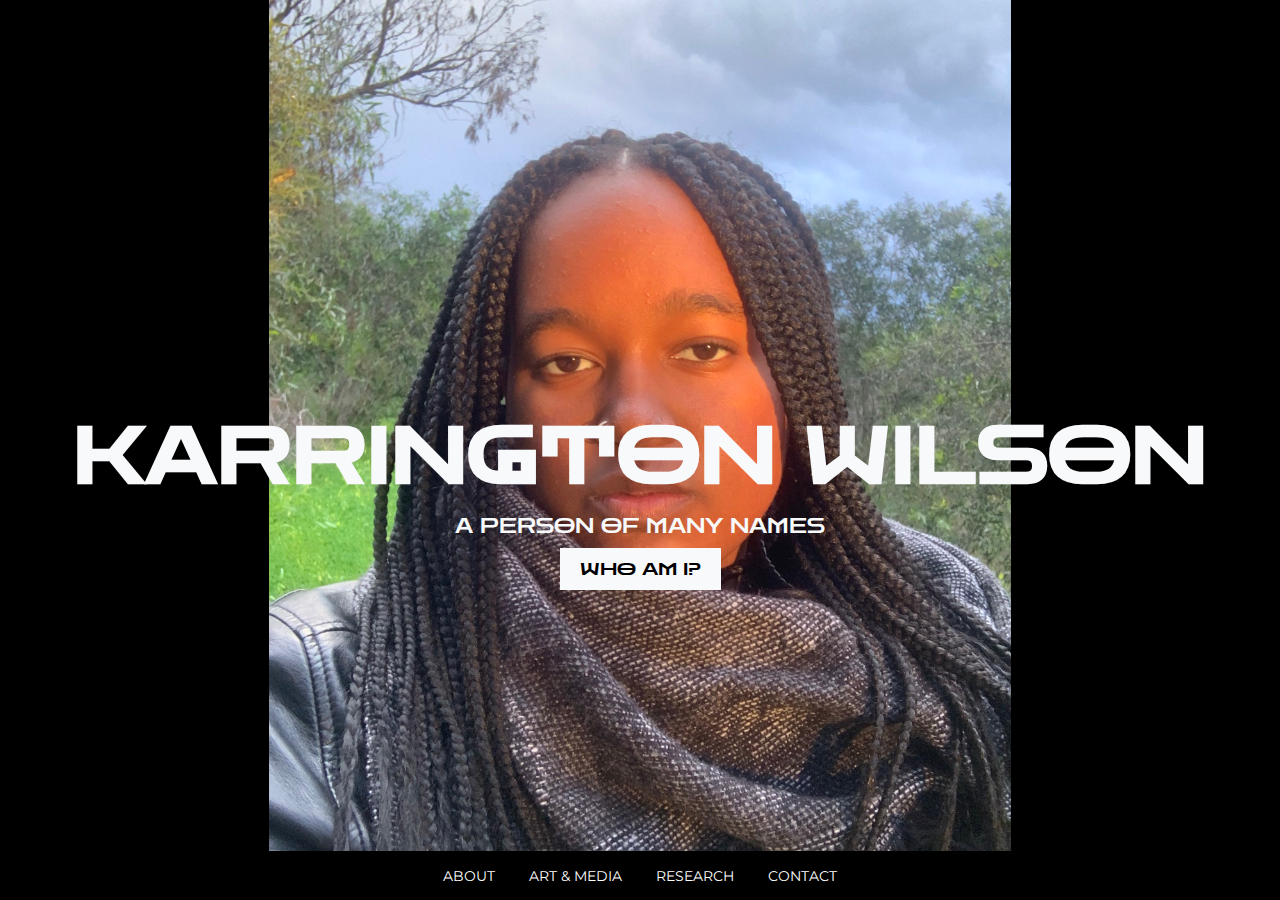
<file: index.html>
<!doctype html>
<html lang="en">
    <head>
        <meta charset="UTF-8" />
        <meta name="viewport" content="width=device-width, initial-scale=1.0" />
        <title>Karrington Wilson - A Person of Many Names</title>
        <link rel="stylesheet" href="styles.css" />
        <link rel="preconnect" href="https://fonts.googleapis.com" />
        <link rel="preconnect" href="https://fonts.gstatic.com" crossorigin />
        <link href="https://fonts.googleapis.com/css2?family=Zen+Dots&display=swap" rel="stylesheet" />
    </head>
    <body>
        <header>
            <nav>
                <ul>
                    <li><a href="#">ABOUT</a></li>
                    <li><a href="art-media.html">ART & MEDIA</a></li>
                    <li><a href="research.html">RESEARCH</a></li>
                    <!--<li><a href="ui-ux.html">UI/UX</a></li>-->
                    <li><a href="contact.html">CONTACT</a></li>
                </ul>
            </nav>
        </header>

        <section class="hero">
            <div class="content">
                <h1>KARRINGTON WILSON</h1>
                <p class="subtitle">A PERSON OF MANY NAMES</p>
                <button class="listen-btn">WHO AM I?</button>
            </div>
        </section>

        <section class="contactMe"></section>
        <section class="description"></section>
        <script src="script.js"></script>
    </body>
</html>
</file>
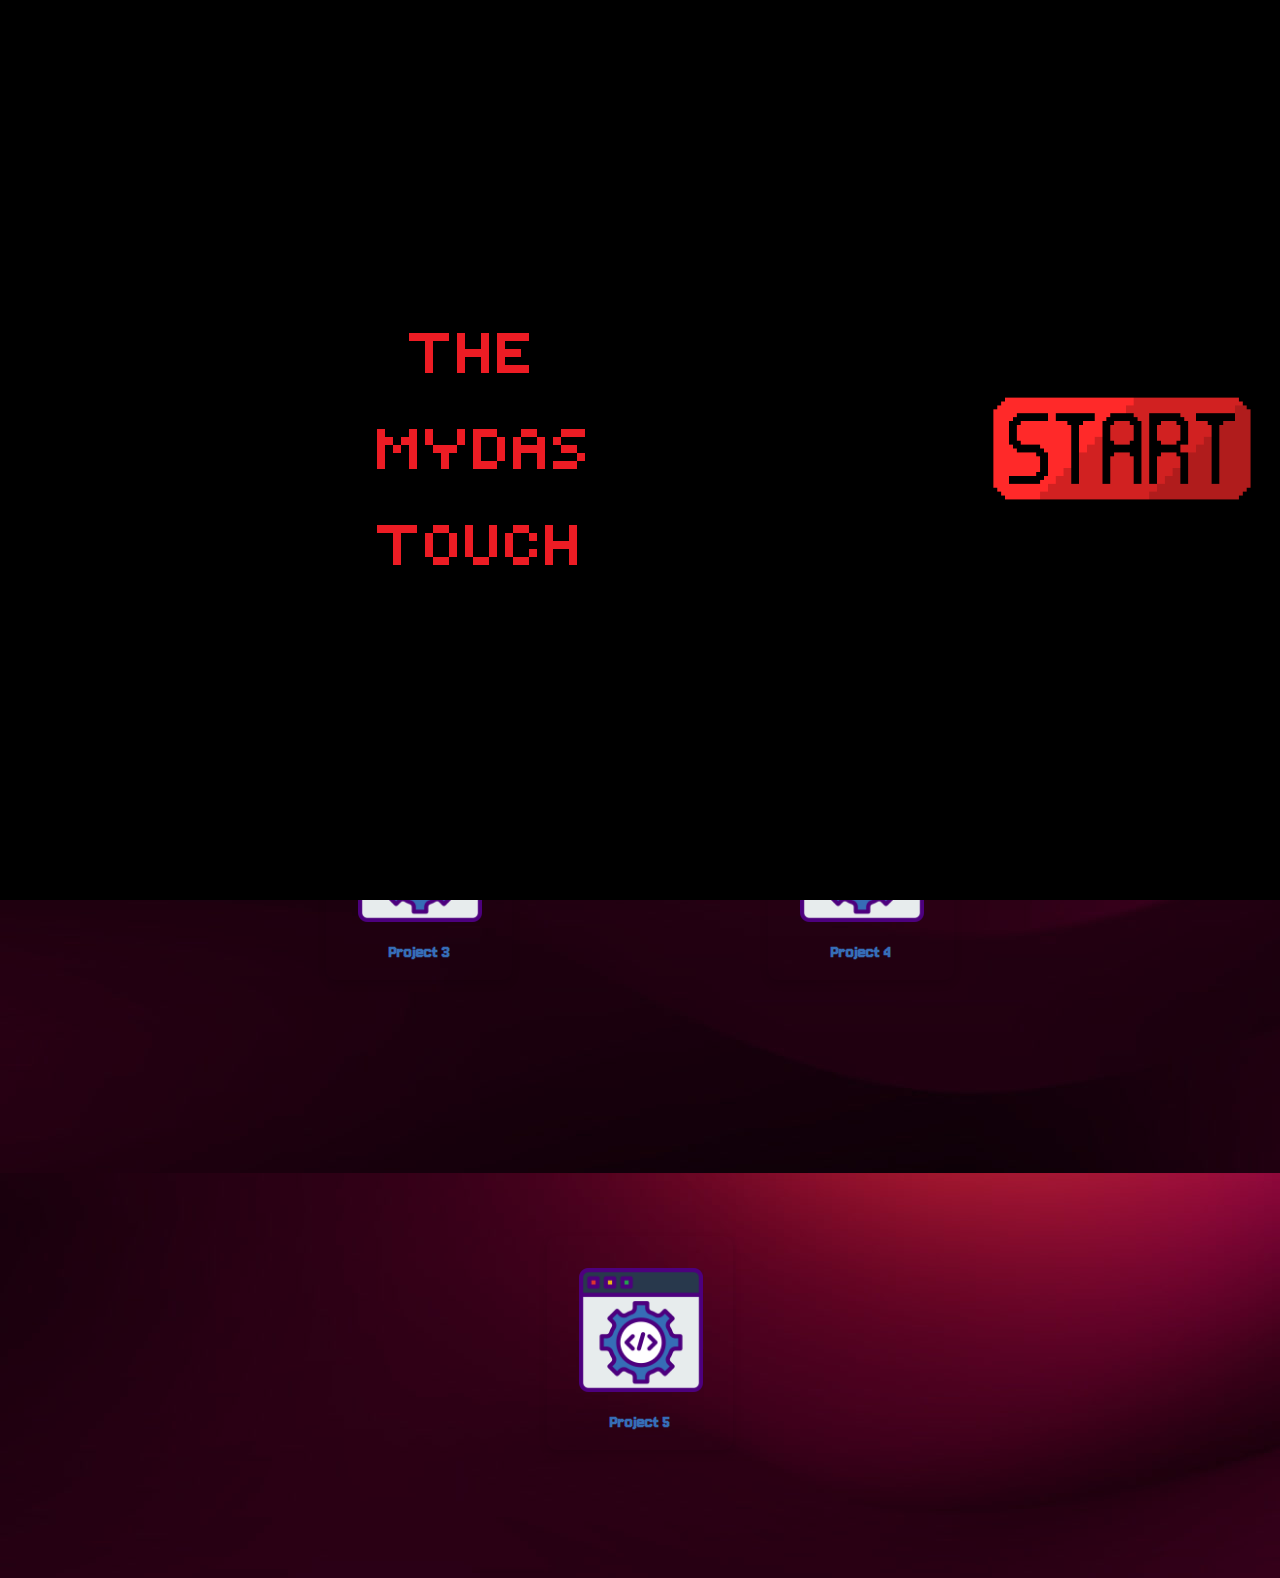
<file: cs299-portfolio/index.html>
<!doctype html>
<html lang="en">
    <head>
        <meta charset="UTF-8" />
        <title>The Mydas Touch ~ Portfolio</title>
        <link rel="icon" href="images/movie.png" type="image/x-icon" />
        <link rel="stylesheet" href="styles.css" />
        <link rel="preconnect" href="https://fonts.googleapis.com" />
        <link rel="preconnect" href="https://fonts.gstatic.com" crossorigin />
        <link
            href="https://fonts.googleapis.com/css2?family=Pixelify+Sans:wght@400..700&display=swap"
            rel="stylesheet" />
        <link href="https://fonts.googleapis.com/css2?family=Jersey+10&display=swap" rel="stylesheet" />
        <script src="script.js"></script>
        <script src="https://code.jquery.com/jquery-3.7.0.js"></script>
    </head>

    <body>
        <!--OPENING PAGE WITH BUTTON FUCTION-->

        <div id="welcome-page">
            <!--INTRO SOUND-->
            <audio id="musicplayer" controls autoplay>
                <source src="music/hal-9000-intro.wav" type="audio/wav" />
            </audio>

            <audio id="buttonplay" controls autoplay>
                <source src="music/anotha1.mp3" type="audio/mp3" />
            </audio>

            <img src="images/title%20card.png" alt="title card" class="title-card" />
            <button class="start-button" onclick="buttonClicked()">
                <img src="images/start-button.png" alt="Button Image" class="button-image" />
            </button>
        </div>

        <!--ACTUAL PORTFOLIO PAGE-->

        <div id="main-content">
            <audio controls autoplay>
                <source src="music/Otesla%20-%20Gardens.mp3" type="audio/mp3" />
            </audio>
            <audio id="linkplay" controls autoplay>
                <source src="music/anotha1.mp3" type="audio/mp3" />
            </audio>

            <div class="header">
                <img src="images/dedsec-main.png" alt="dedsec logo" class="header-image" />
                <h1 class="title" style="color: #366db6">The Mydas Touch</h1>
                <img src="images/dedsec-main.png" alt="dedsec logo" class="header-image" />
            </div>

            <h2 class="subtitle" style="color: #366db6">Portfolio for CS299/PHIL222 by Karrington Wilson</h2>

            <main>
                <div class="image-container">
                    <a
                        href="https://cs.wellesley.edu/~kw103/cs299-portfolio/project1/"
                        class="page-link"
                        onclick="linkPlay()">
                        <img src="images/code-terminal.png" />
                    </a>
                    <h2 style="color: #366db6">Project 1</h2>
                </div>

                <div class="image-container">
                    <a
                        href="https://cs.wellesley.edu/~kw103/cs299-portfolio/project2/testing.html"
                        class="page-link"
                        onclick="linkPlay()"
                        ><img src="images/code-terminal.png"
                    /></a>

                    <h2 style="color: #366db6">Project 2</h2>
                </div>

                <div class="image-container">
                    <a
                        href="https://cs.wellesley.edu/~kw103/cs299-portfolio/project3/Project%203/windows-95-ui-kit%20%28copy%201%29/index.html"
                        class="page-link"
                        onclick="linkPlay()"
                        ><img src="images/code-terminal.png"
                    /></a>
                    <h2 style="color: #366db6">Project 3</h2>
                </div>

                <div class="image-container">
                    <a
                        href="https://cs.wellesley.edu/~kw103/cs299-portfolio/project4/final.html"
                        class="page-link"
                        onclick="linkPlay()"
                        ><img src="images/code-terminal.png"
                    /></a>

                    <h2 style="color: #366db6">Project 4</h2>
                </div>

                <div class="image-container">
                    <img src="images/code-terminal.png" />
                    <h2 style="color: #366db6">Project 5</h2>
                </div>
            </main>
        </div>

        <!--  <p>Here is a list of my projects this semester:</p>
        <ul>
            <li>Project 1: Technomoral Values</li>
            <li>Project 2: Your Tech Use</li>
        </ul>-->
    </body>
</html>
</file>
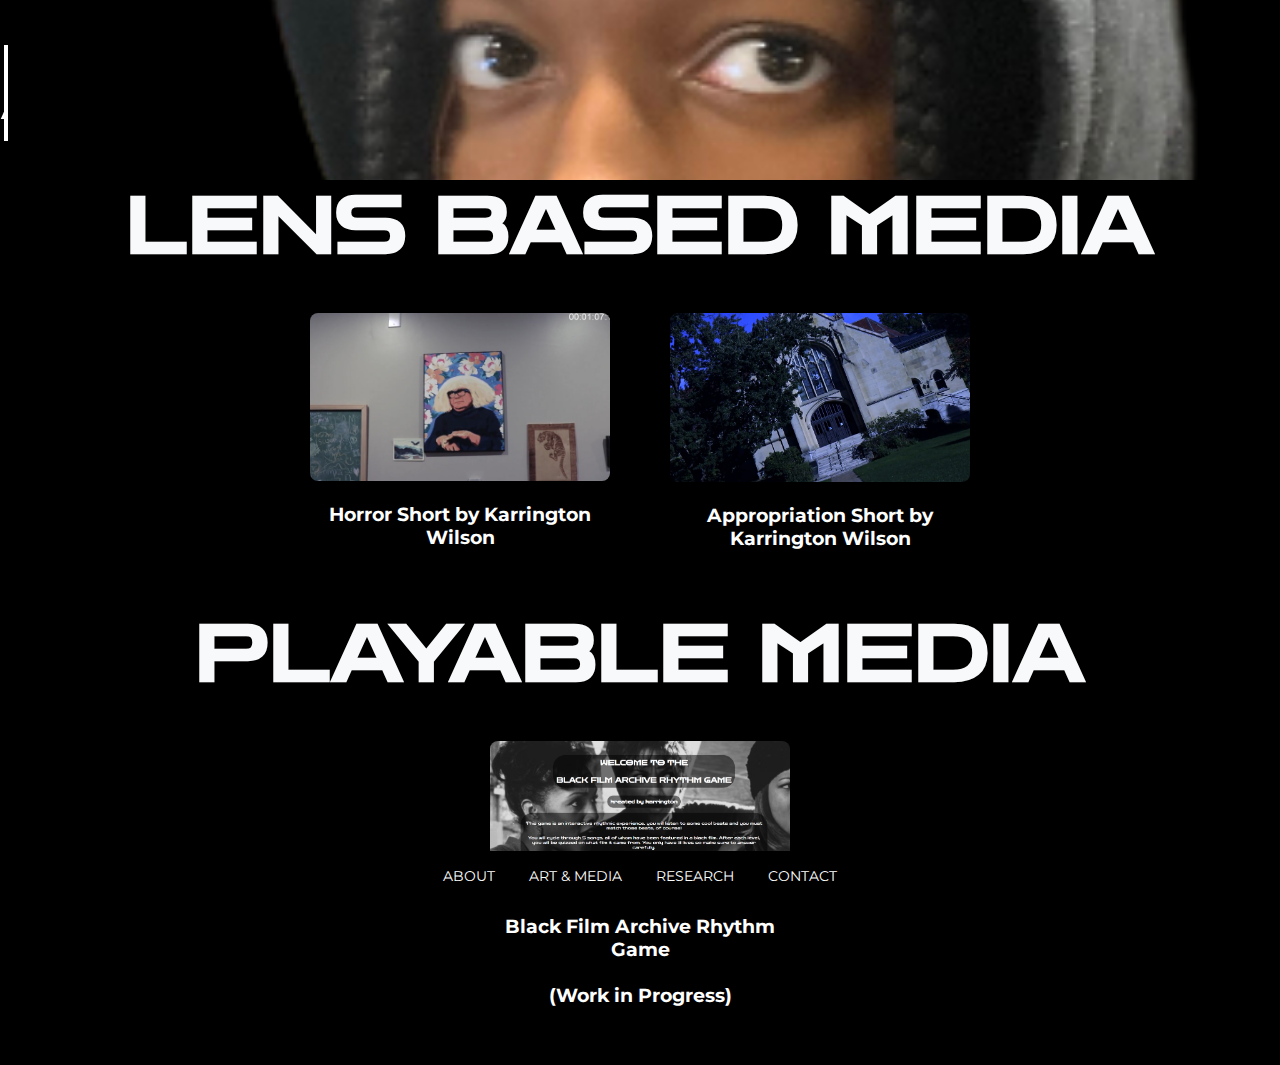
<file: art-media.html>
<!doctype html>
<html lang="en">
    <head>
        <meta charset="UTF-8" />
        <meta name="viewport" content="width=device-width, initial-scale=1.0" />
        <title>Karrington Wilson - A Person of Many Names</title>

        <link rel="stylesheet" href="styles.css" />
        <link rel="preconnect" href="https://fonts.googleapis.com" />
        <link rel="preconnect" href="https://fonts.gstatic.com" crossorigin />
        <link href="https://fonts.googleapis.com/css2?family=Zen+Dots&display=swap" rel="stylesheet" />
    </head>
    <body>
        <header>
            <nav>
                <ul>
                    <li><a href="#">ABOUT</a></li>
                    <li><a href="art-media.html">ART & MEDIA</a></li>
                    <li><a href="research.html">RESEARCH</a></li>
                    <!--<li><a href="ui-ux.html">UI/UX</a></li>-->
                    <li><a href="contact.html">CONTACT</a></li>
                </ul>
            </nav>
        </header>
        <div class="titleHeader">
            <div class="typedTitle"></div>
        </div>

        <!--Lens Based Media-->
        <h1 style="text-align-last: center">LENS BASED MEDIA</h1>
        <div class="gallery">
            <div class="project-item" data-project="project1">
                <img
                    src="images/horror-short-thumbnail.png"
                    alt="Project 1"
                    class="project-thumbnail"
                    onclick="openModal('project1')" />
                <h3>Horror Short by Karrington Wilson</h3>
            </div>
            <div class="project-item" data-project="project2">
                <img
                    src="images/appropriation-thumbnail.png"
                    alt="Project 2"
                    class="project-thumbnail"
                    onclick="openModal('project2')" />
                <h3>Appropriation Short by Karrington Wilson</h3>
            </div>
        </div>
        <!--Playable Media-->
        <h1 style="text-align-last: center">PLAYABLE MEDIA</h1>
        <div class="gallery">
            <div class="project-item" data-project="project">
                <img
                    src="images/black-film-game-landing-thumbnail.png"
                    alt="Project 3"
                    class="project-thumbnail"
                    onclick="openModal('project3')" />
                <h3>Black Film Archive Rhythm Game <br /><br />(Work in Progress)</h3>
            </div>
        </div>

        <!-- Popups for Each Project. Will be hidden until related project is clicked on -->
        <div class="modal-overlay" id="project1">
            <div class="modal-content">
                <h2>Horror Short</h2>
                <img src="images/horror-short-thumbnail.png" alt="Project 1" class="project-thumbnail" />
                <!--video link to drive-->
                <embed
                    type="video/mp4"
                    src="https://drive.google.com/file/d/1ZX_lf6rRugEHLXgJ2C8y0AO3QKf46hzg/view?usp=sharing"
                    title="horror-short"
                    width="400"
                    height="300" />
                <p>
                    <b>What the project is:</b><br /><br />
                    Both films you will see are part of a collection of experimental short films and video-based works
                    created in Intermediate Video Production, a Cinema and Media Studies (CAMS) course. These projects
                    feature themes of repetition, rephotography, and storytelling through lens-based media.
                </p>
                <p>--------------------</p>
                <p>
                    <b>How I came up with the idea: </b> <br /><br />This horror short was inspired by structuralist
                    film, which is a film/video in which the presence of the camera and the making of the film become a
                    major character in its narrative. I shot this short video using my dorm environment and
                    neighborhood, as well as editing in sounds to give the film a creepy feeling while remaining
                    structuralist at its core.
                </p>
                <p>--------------------</p>
                <p>
                    <b>Who I worked with:</b> <br /><br />
                    Primarily individual projects, but I received feedback from my professor, Claudia Joscowicz and my
                    peers.
                </p>
                <p>--------------------</p>
                <p>
                    <b>What was my role:</b> <br /><br />
                    Director, editor, lead actor, and conceptual designer. I handled cinematography, post-production,
                    and narrative structuring.
                </p>
                <p>--------------------</p>
                <p>
                    <b>What I learned: </b> <br /><br />How to convey meaning through visual storytelling, the impact of
                    editing techniques on perception, and how to refine my artistic voice through iteration.
                </p>
                <p>--------------------</p>
                <p>
                    <b>What challenged me:</b> <br /><br />
                    Balancing conceptual depth with accessibility for viewers. Some ideas felt too abstract, so I worked
                    on making them more engaging without losing artistic intent. I also want to edit these further in
                    the future to make the narrative tighter and possibly expand on them further.
                </p>
                <p>--------------------</p>
                <p>
                    <b>How it relates to my major:</b> <br /><br />
                    It bridges my Media Arts and Sciences background, integrating film theory with interactive and
                    immersive storytelling techniques.
                </p>
                <p>--------------------</p>
                <button class="close-btn" onclick="closeModal('project1')">Close</button>
            </div>
        </div>

        <div class="modal-overlay" id="project2">
            <div class="modal-content">
                <h2>Appropriation Short</h2>
                <img src="images/appropriation-thumbnail.png" alt="Project 2" class="project-thumbnail" />
                <!--video link to drive-->
                <embed
                    type="video/mp4"
                    src="https://drive.google.com/file/d/1H_HVyqeSozkp4meohluehww66iE7X6Nx/view?usp=drive_link"
                    title="apprpriation-short"
                    width="400"
                    height="300" />
                <p>
                    <b>What the project is:</b><br /><br />
                    Both films you will see are part of a collection of experimental short films and video-based works
                    created in Intermediate Video Production, a Cinema and Media Studies (CAMS) course. These projects
                    feature themes of repetition, rephotography, and storytelling through lens-based media.
                </p>
                <p>--------------------</p>
                <p>
                    <b>How I came up with the idea: </b> <br /><br />
                    This short video was inspired by appropriated films, which is a collage film consisting of images
                    appropriated from film/television/internet. My short film explored my history in the Christian
                    church as a black, queer child and teenager. It included videos of homophobic pastors, parishioners,
                    and Kanye West speaking on homophobia in the black community and the hip hop sphere.
                </p>
                <p>--------------------</p>
                <p>
                    <b>Who I worked with:</b> <br /><br />
                    Primarily individual projects, but I received feedback from my professor, Claudia Joscowicz and my
                    peers.
                </p>
                <p>--------------------</p>
                <p>
                    <b>What was my role:</b> <br /><br />
                    Director, editor, lead actor, and conceptual designer. I handled cinematography, post-production,
                    and narrative structuring.
                </p>
                <p>--------------------</p>
                <p>
                    <b>What I learned: </b> <br /><br />How to convey meaning through visual storytelling, the impact of
                    editing techniques on perception, and how to refine my artistic voice through iteration.
                </p>
                <p>--------------------</p>
                <p>
                    <b>What challenged me:</b> <br /><br />
                    Balancing conceptual depth with accessibility for viewers. Some ideas felt too abstract, so I worked
                    on making them more engaging without losing artistic intent. I also want to edit these further in
                    the future to make the narrative tighter and possibly expand on them further.
                </p>
                <p>--------------------</p>
                <p>
                    <b>How it relates to my major:</b> <br /><br />
                    It bridges my Media Arts and Sciences background, integrating film theory with interactive and
                    immersive storytelling techniques.
                </p>
                <p>--------------------</p>
                <button class="close-btn" onclick="closeModal('project2')">Close</button>
            </div>
        </div>

        <div class="modal-overlay" id="project3">
            <div class="modal-content">
                <h2>Black Film Archive Rhythm Game</h2>
                <img
                    src="images/black-film-game-landing-thumbnail.png"
                    alt="Project 3"
                    class="project-thumbnail" /><br /><br />
                <img
                    src="images/black-film-archive-gameplay.png"
                    alt="Project 3 Gameplay"
                    class="project-thumbnail" /><br /><br />
                <img
                    src="images/black-film-archive-quiz-thumbnail.png"
                    alt="Project 3 Quiz"
                    class="project-thumbnail" /><br /><br />

                <p>
                    (Work in Progress) A rhythm game, made for ARTS 255, that celebrates Black film history. This is
                    based on the <a href="blackfilmarchive.com">Black Film Archive</a>
                </p>
                <p>
                    What the project is: <br /><br />
                    A rhythm-based game that celebrates Black cinema and music, incorporating visuals and audio from
                    iconic Black films found in the Black Film Archive. Players match beats while the related music
                    video plays in the background. After some gameplay, players have to correctly answer which black
                    film or show the song featured in, is referenced to, or is connected to.
                </p>

                <p>--------------------</p>

                <p>
                    How I came up with the idea: <br /><br />
                    I wanted to merge my love for film, music, and interactive design into a game that both entertains
                    and educates about Black cinematic history. I wanted to emphasize the connection between music and
                    storytelling. This was inspired by games like Dance Dance Revolution, Friday Night Funkin, and Beat
                    Saber but with a black, cultural focus.
                </p>

                <p>--------------------</p>

                <p>
                    Who I worked with: <br /><br />
                    I developed this game by myself with some help from reddit forums on proper BPM implementation. As
                    this is an HTML5 game, I focused on UI/UX design and gameplay mechanics.
                </p>

                <p>--------------------</p>

                <p>
                    What was my role: <br /><br />I created the design, the idea, and chose what movies, shows, and
                    songs to include. Currently, I am debugging rhythm mapping to align visuals and music better.
                </p>

                <p>--------------------</p>

                <p>
                    What I learned: <br /><br />
                    How to design an interactive rhythm game, the importance of rhythm mapping in beat game mechanics,
                    and what songs have been featured in some of the media I found.
                </p>

                <p>--------------------</p>
                <p>
                    What challenged me: <br /><br />Fair use considerations when incorporating film and music clips,
                    ease of play, and timing with BPM. Also, enhancing interest through further game mechanics (adding
                    lives, adding quizzes, etc.).
                </p>

                <p>--------------------</p>
                <p>
                    How it relates to my major: <br /><br />
                    It combines my background in Media Arts and Sciences, bridging game design, cultural studies, and
                    interactive storytelling.
                </p>

                <p>--------------------</p>

                <button class="close-btn" onclick="closeModal('project3')">Close</button>
            </div>
            <script src="script.js"></script>
        </div>
    </body>
</html>
</file>
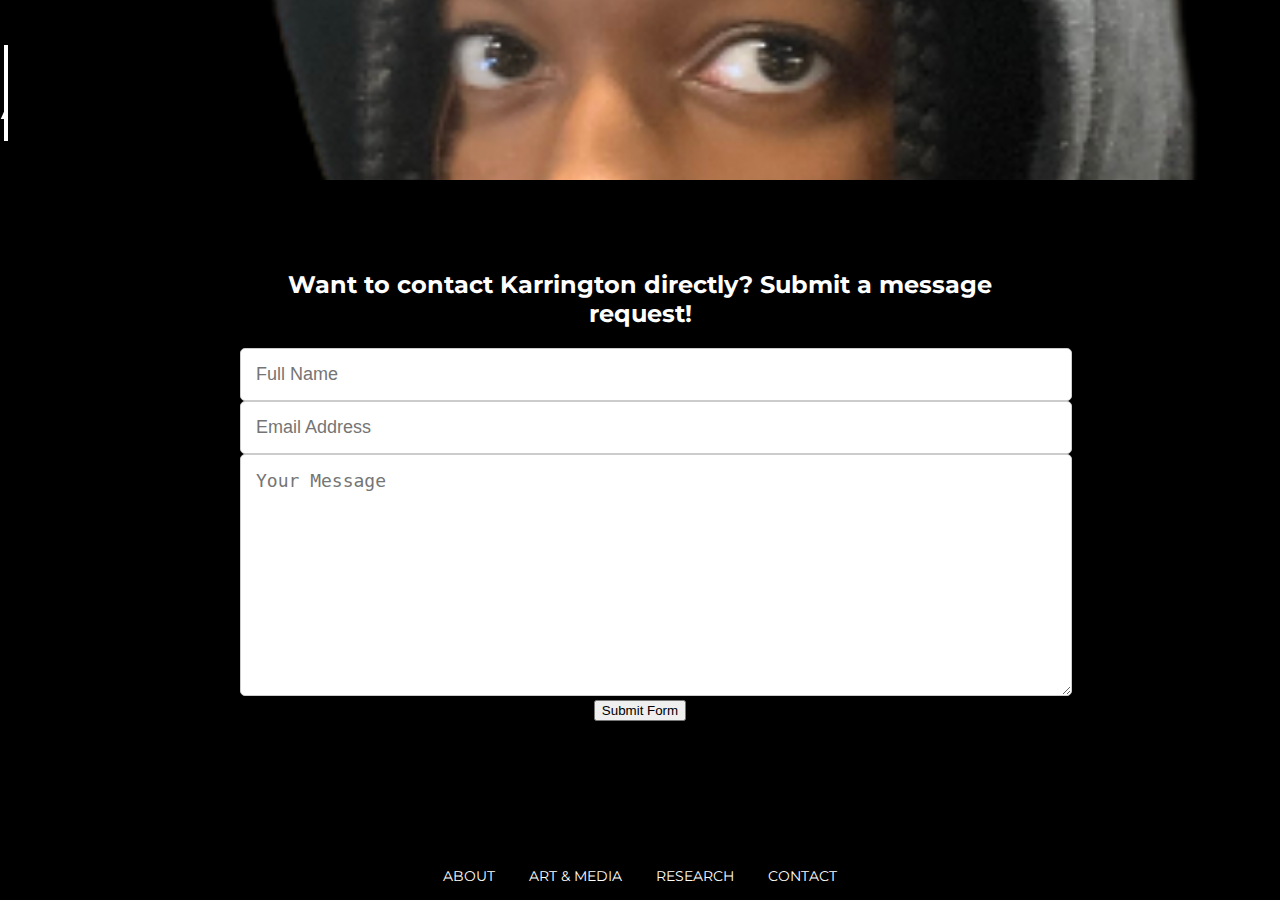
<file: contact.html>
<!doctype html>
<html lang="en">
    <head>
        <meta charset="UTF-8" />
        <meta name="viewport" content="width=device-width, initial-scale=1.0" />
        <title>Karrington Wilson - A Person of Many Names</title>
        <link rel="stylesheet" href="styles.css" />
        <link rel="preconnect" href="https://fonts.googleapis.com" />
        <link rel="preconnect" href="https://fonts.gstatic.com" crossorigin />
        <link href="https://fonts.googleapis.com/css2?family=Zen+Dots&display=swap" rel="stylesheet" />
    </head>
    <body>
        <header>
            <nav>
                <ul>
                    <li><a href="#">ABOUT</a></li>
                    <li><a href="art-media.html">ART & MEDIA</a></li>
                    <li><a href="research.html">RESEARCH</a></li>
                    <!--<li><a href="ui-ux.html">UI/UX</a></li>-->
                    <li><a href="contact.html">CONTACT</a></li>
                </ul>
            </nav>
        </header>
        <div class="titleHeader">
            <div class="typedTitle"></div>
        </div>

        <!--Contact Form: Doesn't use node.js back end but rather formsubmit.co-->
        <div class="contact-container">
            <h2 style="text-align: center">Want to contact Karrington directly? Submit a message request!</h2>
            <!--<form target="_blank" action="https://formsubmit.co/432e54982c07c313f18bd1940e47623d" method="POST">-->
            <form target="_blank" action="https://formsubmit.co/karringtonswilson@gmail.com" method="POST">
                <div class="form-group">
                    <div class="form-row">
                        <div class="col">
                            <input type="text" name="name" class="form-control" placeholder="Full Name" required />
                        </div>
                        <div class="col">
                            <input
                                type="email"
                                name="email"
                                class="form-control"
                                placeholder="Email Address"
                                required />
                        </div>
                        <textarea
                            placeholder="Your Message"
                            class="form-control"
                            name="message"
                            rows="10"
                            required></textarea>
                    </div>
                </div>
                <div class="form-group"></div>
                <button type="submit" class="btn btn-lg btn-dark btn-block">Submit Form</button>
            </form>
        </div>

        <script src="script.js"></script>
    </body>
</html>
</file>
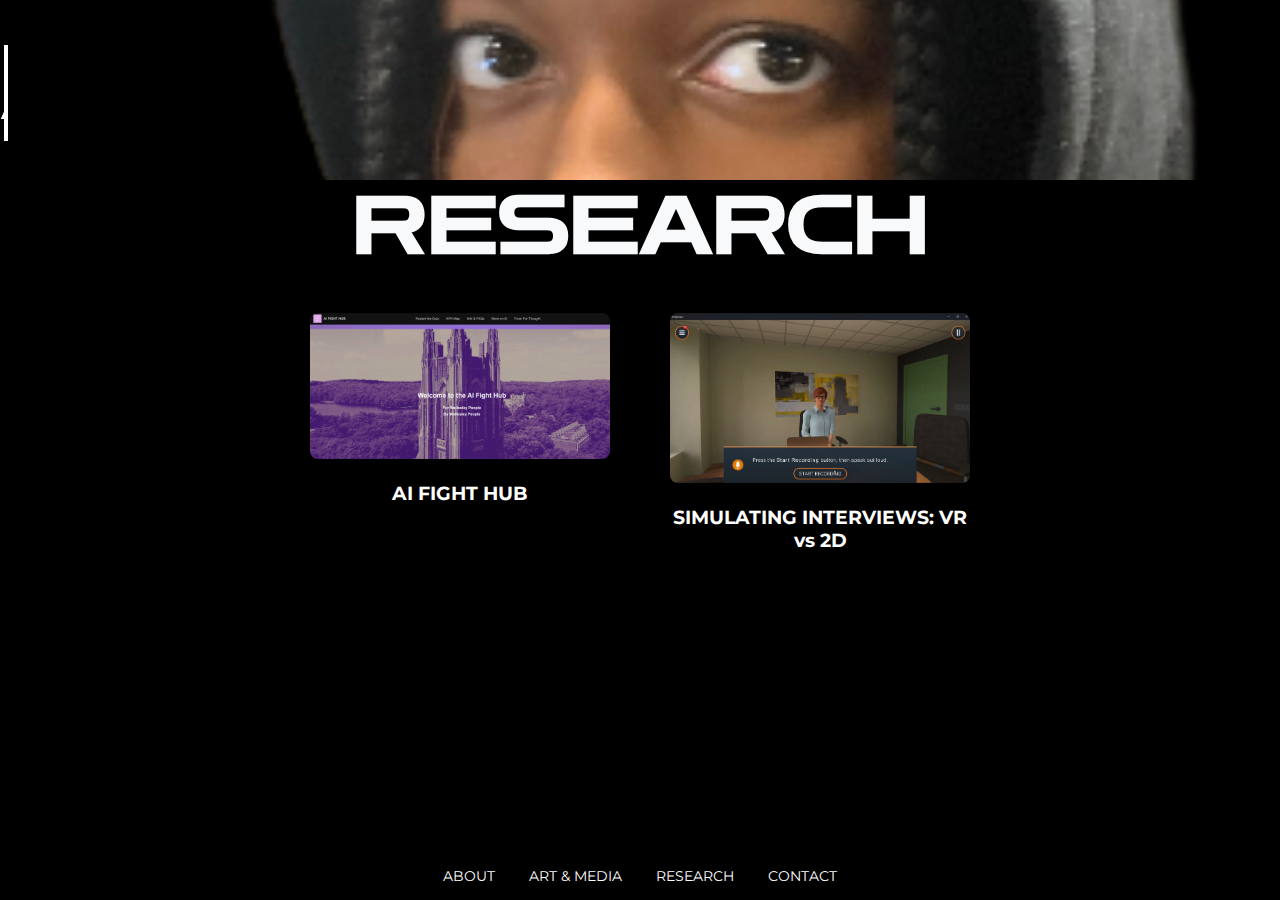
<file: research.html>
<!doctype html>
<html lang="en">
    <head>
        <meta charset="UTF-8" />
        <meta name="viewport" content="width=device-width, initial-scale=1.0" />
        <title>Karrington Wilson - A Person of Many Names</title>
        <link rel="stylesheet" href="styles.css" />
        <link rel="preconnect" href="https://fonts.googleapis.com" />
        <link rel="preconnect" href="https://fonts.gstatic.com" crossorigin />
        <link href="https://fonts.googleapis.com/css2?family=Zen+Dots&display=swap" rel="stylesheet" />
    </head>
    <body>
        <header>
            <nav>
                <ul>
                    <li><a href="#">ABOUT</a></li>
                    <li><a href="art-media.html">ART & MEDIA</a></li>
                    <li><a href="research.html">RESEARCH</a></li>
                    <!--<li><a href="ui-ux.html">UI/UX</a></li>-->
                    <li><a href="contact.html">CONTACT</a></li>
                </ul>
            </nav>
        </header>
        <div class="titleHeader">
            <div class="typedTitle"></div>
        </div>

        <!--Research-->
        <h1 style="text-align-last: center">RESEARCH</h1>
        <div class="gallery">
            <div class="project-item" data-project="project4">
                <img
                    src="images/AI-Fight-Hub-Landing-Page.png"
                    alt="Project 4"
                    class="project-thumbnail"
                    onclick="openModal('project4')" />
                <h3>AI FIGHT HUB</h3>
            </div>
            <div class="project-item" data-project="project5">
                <img
                    src="images/simulating-interviews-png.png"
                    alt="Project 5"
                    class="project-thumbnail"
                    onclick="openModal('project5')" />
                <h3>SIMULATING INTERVIEWS: VR vs 2D</h3>
            </div>
        </div>

        <!--Modal overlay for project descriptions-->
        <div class="modal-overlay" id="project4">
            <div class="modal-content">
                <h2>AI FIGHT HUB</h2>

                <img src="images/AI-Fight-Hub-Landing-Page.png" alt="Project 4" class="project-thumbnail" /><br /><br />
                <iframe
                    title="aiFightHubPDF"
                    class="pdf"
                    src="projects/AI%20Fight%20Hub%20-%20Main%20Page.pdf"
                    width="800"
                    height="500">
                </iframe>

                <p>HCI RESEARCH - AI FIGHT HUB</p>
                <p>
                    What the project is: <br /><br />
                    AI Fight Hub is a digestible hub for understanding AI Usage cases at Wellesley, and especially to
                    empower students with tools for if they are falsely accused of AI Usage. This project was created in
                    Fall 2024 for CS299 - Research Ethic of Technology.
                </p>

                <p>--------------------</p>

                <p>
                    How I came up with the idea: <br /><br />

                    One of my partners for the project, Gloria Manhey, was inspired to do a project like this after some
                    friends and colleagues were allegedly falsely accused of using AI in coursework. Along with our
                    group mates, we wanted to create a hub where students and professors can learn more about resources
                    available surrounding AI in academia.
                </p>

                <p>--------------------</p>

                <p>
                    Who I worked with: <br /><br />I worked in a group with Gloria Manhey, Zinuo Shi, and Belle See in
                    our joint computer science class.
                </p>

                <p>--------------------</p>

                <p>
                    What was my role: <br /><br />

                    Aside from helping with the final paper and pubbing out study, I was responsible for the front end
                    development for our website, specifically the user interface and experience, ensuring the platform
                    was intuitive and visually engaging.
                </p>

                <p>--------------------</p>

                <p>
                    What I learned: <br /><br />
                    How AI impacts academia and works behind the scenes. In terms of my responsibilities for the
                    project, I had to balance technical complexity with user-friendly design and ensuring the
                    information we provide was accurate and protecting the safety of students and faculty.
                </p>

                <p>--------------------</p>
                <p>
                    What challenged me: <br /><br />Simplifying AI mechanics for users unfamiliar with the technology
                    while still making it engaging and useful for those with technical backgrounds.
                </p>

                <p>--------------------</p>
                <p>
                    How it relates to my major: <br /><br />
                    It combines my interest in HCI with AI, emphasizing how ethical research can make complex systems
                    more accessible.
                </p>

                <p>--------------------</p>

                <button class="close-btn" onclick="closeModal('project3')">Close</button>
            </div>
            <script src="script.js"></script>
        </div>
        <div class="modal-overlay" id="project5">
            <div class="modal-content">
                <h2>SIMULATING INTERVIEWS: VR vs 2D</h2>
                <img
                    src="images/simulating-interviews-png.png"
                    alt="Project 5"
                    class="project-thumbnail"
                    onclick="openModal('project5')" /><br /><br />
                <object
                    class="pdf"
                    data="projects/[T5] Final Paper_ Simulating Interviews through the Virtual and Two-Dimensional Planes_ A Comparison (1).pdf"
                    width="1200"
                    height="800"></object>

                <p>HCI RESEARCH - INTERVIEW SIMULATOR</p>
                <p>
                    What the project is: <br /><br />
                    A research study comparing the effectiveness of VR and 2D applications in reducing anxiety and
                    improving interpersonal skills for job interviews. Participants engaged with Bodyswaps: Interview
                    Simulator, in both a VR and a 2D platform, and their stress levels are analyzed.
                </p>

                <p>--------------------</p>

                <p>
                    How I came up with the idea: <br /><br />
                    From my interest in educational technology and how immersive systems affect learning and emotional
                    response. I wanted to see if VR’s immersive nature made it a better tool for interview prep and
                    stress reduction than traditional 2D training.
                </p>

                <p>--------------------</p>

                <p>
                    Who I worked with: <br /><br />
                    I worked with Naomi Wang where we conducted our study as part of an advanced HCI research course,
                    collaborating with faculty and fellow researchers while interviewing students and alumni.
                </p>

                <p>--------------------</p>

                <p>
                    What was my role: <br /><br />Along with Naomi Wang, I designed the study, selected platforms,
                    facilitated user testing, and analyzed participant feedback and stress data for our final
                    presentation. I also wrote the final report for our project.
                </p>

                <p>--------------------</p>

                <p>
                    What I learned: <br /><br />
                    The nuances of designing HCI experiments, how immersion impacts user engagement, and how
                    physiological and qualitative data can complement each other in research.
                </p>

                <p>--------------------</p>
                <p>
                    What challenged me: <br /><br />Recruiting participants and ensuring that our study design minimized
                    bias while capturing meaningful results.
                </p>

                <p>--------------------</p>
                <p>
                    How it relates to my major: <br /><br />
                    It directly ties into my interest in HCI and educational tech, showing how digital tools can enhance
                    skill-building in high-pressure scenarios.
                </p>

                <p>--------------------</p>

                <button class="close-btn" onclick="closeModal('project3')">Close</button>
            </div>
            <script src="script.js"></script>
        </div>

        <script src="script.js"></script>
    </body>
</html>
</file>
<file: styles.css>
/* Import Google Fonts */
@import url("https://fonts.googleapis.com/css2?family=Montserrat:wght@700&display=swap");

body,
html {
    margin: 0;
    padding: 0;
    font-family: "Montserrat", sans-serif;
    color: white;
    background-size: cover;
    background-color: black;
}

header {
    position: fixed;
    bottom: 0;
    width: 100%;
    background: black;
    padding: 15px 0;
    text-align: center;
}

nav ul {
    list-style: none;
    margin: 0;
    padding: 0;
}

nav ul li {
    display: inline;
    margin: 0 15px;
}

nav ul li a {
    color: white;
    text-decoration: none;
    font-size: 14px;
}

.hero {
    font-family: "Zen Dots", sans-serif;
    background: url("images/IMG_8847.jpg") no-repeat center center/cover;
    height: 100vh;
    display: flex;
    align-items: center;
    justify-content: center;
    text-align: center;
}

/* Adjust the background scaling for larger screens */
@media (min-width: 1200px) {
    .hero {
        background-size: 58%;
        background-position: center center;
    }
    h1 {
        font-size: 79px;
    }
}

.content {
    padding: 20px;
    border-radius: 10px;
    margin-top: 100px;
}

h1 {
    margin: 0;
    color: #f8f9fa;
    font-family: "Zen Dots", sans-serif;
}

.subtitle {
    font-size: 20px;
    margin: 10px 0;
    color: #f8f9fa;
}

.listen-btn {
    background: #f8f9fa;
    border: none;
    padding: 10px 20px;
    font-family: "Zen Dots", sans-serif;
    font-size: 18px;
    cursor: pointer;
}

.titleHeader {
    position: relative;
    background: url("images/cropped-banner-png.png") no-repeat center center/cover;
    width: 100vw;
    height: 20vh;
    background-position: center 45%;
}

.typedTitle {
    z-index: 10; /* to ensure the typing animation appears over the image in the div*/
    position: absolute;
    top: 5vh;
    text-align: center;
    font-size: 5rem;
    color: white;
    font-family: "Zen Dots", sans-serif;
    overflow: hidden;
    border-right: 4px solid white; /*blink cursor*/
    padding-right: 4px;
    white-space: nowrap;
    animation:
        typing 2s steps(40) forwards,
        blink 0.75s step-end infinite;
    width: 0;
}

@keyframes typing {
    from {
        width: 0;
    }
    to {
        width: 100%;
    }
}

@keyframes blink {
    50% {
        border-color: transparent;
    }
}

.gallery {
    display: flex;
    flex-wrap: wrap;
    justify-content: center;
    gap: 60px; /*space between*/
    padding: 39px;
}

.project-item {
    text-align: center;
    width: 300px;
}

.project-thumbnail {
    width: 100%; /* thumnail fit in parent div */
    height: auto; /* aspect ratio */
    border-radius: 8px;
    transition: transform 0.3s ease-in-out;
}

.project-thumbnail:hover {
    transform: scale(1.05); /* zoom in on hover */
}

.modal-overlay {
    z-index: 999; /*debugging: makes pop up contenet appear over typedTile*/
    display: none;
    position: fixed;
    top: 0;
    left: 0;
    width: 100%;
    height: 100%;
    background: rgba(0, 0, 0, 0.5);
    justify-content: center;
    align-items: center;
}

.modal-content {
    z-index: 1000; /*debugging: makes pop up contenet appear over typedTile*/
    background: black;
    color: white;
    padding: 20px;
    border-radius: 10px;
    box-shadow: 0 4px 10px rgba(0, 0, 0, 0.3);
    text-align: center;
    max-width: 80%;
    width: 90vw;
    max-height: 70vh;
    overflow-y: auto;
}

.close-btn {
    background: red;
    color: white;
    border: none;
    padding: 10px 15px;
    cursor: pointer;
    border-radius: 5px;
    margin-top: 10px;
}

/*CONTACT FORM*/
.contact-container {
    max-width: 800px;
    margin: 50px auto;
    padding: 20px;
    background: black;
    box-shadow: 10px 4px 10px rgba(0, 0, 0, 0.1);
    border-radius: 10px;
    text-align: center;
}
.form-group {
    display: flex;
    flex-direction: column;
    gap: 20px;
}

.form-control {
    width: 100%;
    padding: 15px;
    font-size: 18px;
    border: 1px solid #ccc;
    border-radius: 5px;
}

.form-control textarea {
    resize: vertical;
    height: 150px;
}
</file>
<file: cs299-portfolio/styles.css>
/**.main-content {
    display: none;
}*/

#welcome-page {
    background-color: black;
    width: 100%;
    height: 100%;
    align-items: center;
    display: flex;
    justify-content: center;
    position: fixed;
    z-index: 21;
    margin-top: 0;
}

.title-card {
    top: 100px;
}

.start-button {
    cursor: url(images/movie.png), auto; /*custom cursor when hover*/
    width: 339px; /* Adjust size of PNG */
    height: auto;
    background-color: transparent;
    border: none;

    /**background-color: transparent;
    border: none;
    outline: none;
    width: 243px;
    height: 98px;

    padding: 50px -56px;

    position: absolute;
    top: 328px;
    right: 71px;*/
}

.button-image {
    width: 300px;
    height: auto;
}

body {
    /*CUSTOM CURSOR*/
    cursor: url(images/usb.png), auto;
    background-image: url(images/purple-terminal.jpg);
    padding: 0;
    margin: 0;
}

/*change cursor when hover over link*/
.page-link {
    cursor: url(images/movie.png), auto;
}

audio {
    display: none;
}

.header {
    display: flex;
    justify-content: space-between;
    align-items: center;
}

.header img {
    width: 17%;
    border-radius: 2px;
    height: auto;
}

.title {
    text-align: center;
    margin-bottom: 10px;
    font-family: Pixelify Sans;
}

.subtitle {
    text-align: center;
    font-size: medium;
    font-family: Pixelify Sans;
    color: darkred;
}

h2 {
    font-family: "Jersey 10";
}

main {
    display: flex;
    flex-wrap: wrap;
    justify-content: center;
    padding: -6rem;
}

.image-container {
    border-radius: 10px;
    border: none;
    box-shadow: 0 4px 8px rgba(0, 0, 0, 0.1);
    margin: 8rem;
    padding: 2rem;
    max-width: 122px;
    max-height: 150px;
}

.image-container img {
    max-width: 124px;
}

.image-container h3 {
    font-size: medium;
    text-align-last: center;
}

.image-container h2 {
    font-size: larger;
    text-align-last: center;
}
</file>
